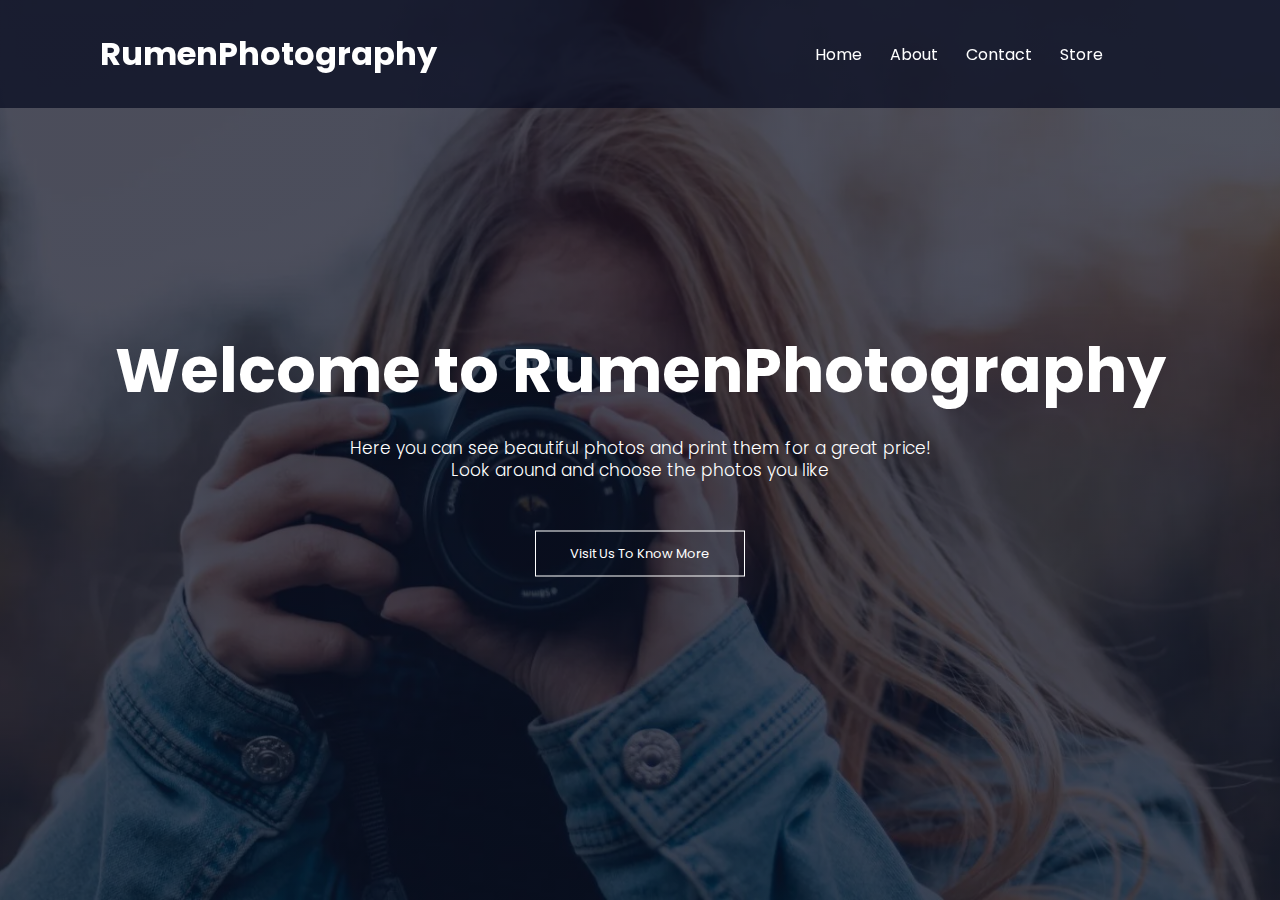
<file: uli/index.html>
<!DOCTYPE html>
<html lang="en">
<head>
    <meta charset="UTF-8">
    <meta name="viewport" content="width=device-width, initial-scale=1.0">
    <title>Document</title>
    <link rel="stylesheet" href="style.css">
    <link rel="stylesheet" href="https://cdnjs.cloudflare.com/ajax/libs/font-awesome/4.7.0/css/font-awesome.min.css">
    <link href="https://fonts.googleapis.com/css2?family=Poppins:wght@100;400;700&display=swap" rel="stylesheet">
</head>
<body>
    
    <header>
        <h2 class="title">RumenPhotography</h2>

        <nav >
            <div class="navigation">
            <a href="/uli/index.html">Home</a>
            <a href="/nikola/about.html">About</a>
            <a href="/uli/contact.html">Contact</a>
            <a href="/nikola/store.html">Store</a>
            </div>
        </nav>



    </header>
    <div class="text-box">
        <h1>Welcome to RumenPhotography</h1>
        <p>Here you can see beautiful photos and print them for a great price! <br>Look around and choose the photos you like</p>
        <a href="/nikola/about.html" class="hero-btn">Visit Us To Know More</a>
    </div>

</body>
</html>
</file>
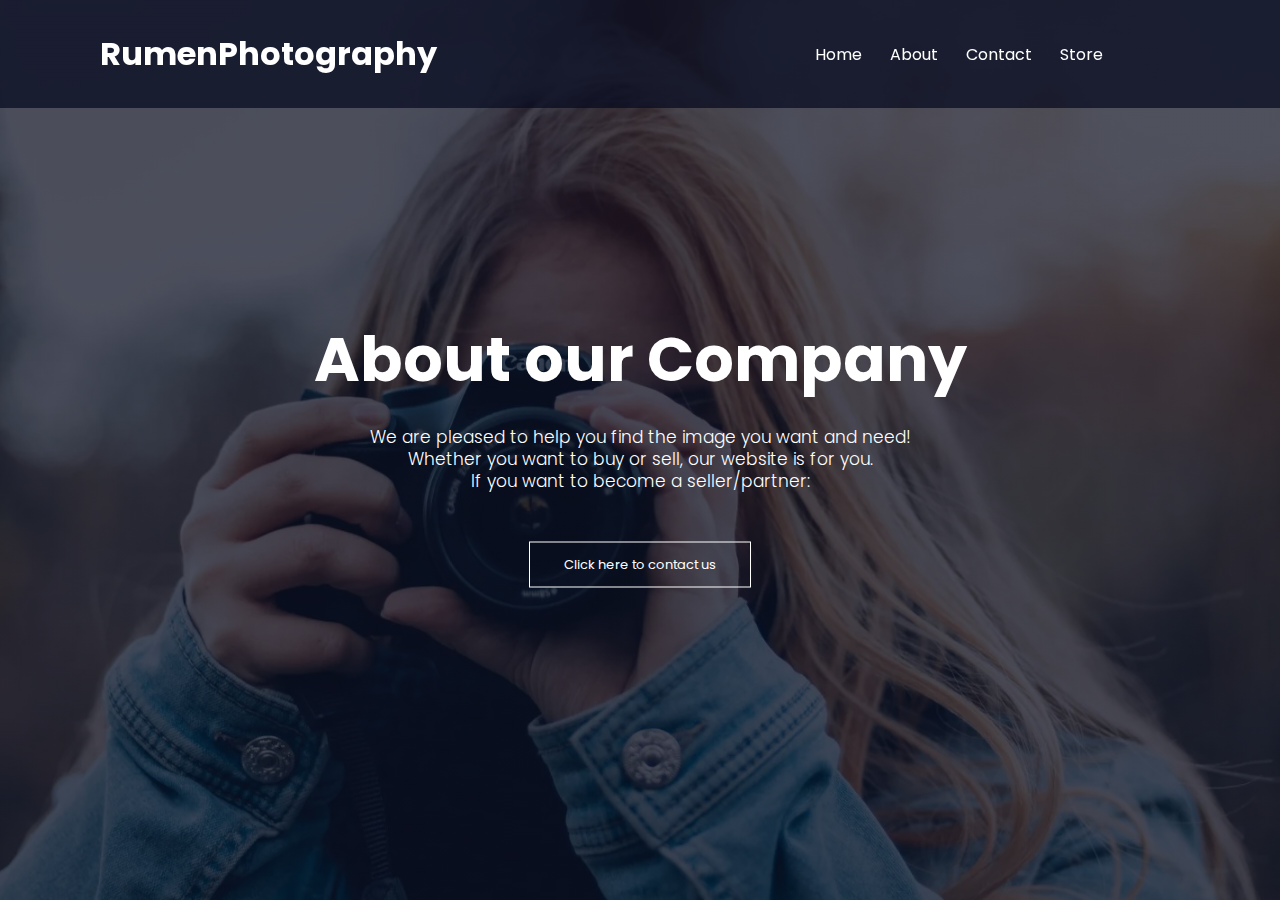
<file: nikola/about.html>
<!DOCTYPE html>
<html lang="en">
<head>
    <meta charset="UTF-8">
    <meta name="viewport" content="width=device-width, initial-scale=1.0">
    <title>Document</title>
    <link rel="stylesheet" href="/uli/style.css">
    <link rel="stylesheet" href="/nikola/storestyle.css">

    <link rel="stylesheet" href="https://cdnjs.cloudflare.com/ajax/libs/font-awesome/4.7.0/css/font-awesome.min.css">
    <link href="https://fonts.googleapis.com/css2?family=Poppins:wght@100;400;700&display=swap" rel="stylesheet">
</head>
<body>
    
    <header>
        <h2 class="title">RumenPhotography</h2>

        <nav >
            <div class="navigation">
                <a href="/uli/index.html">Home</a>
                <a href="/nikola/about.html">About</a>
                <a href="/uli/contact.html">Contact</a>
                <a href="/nikola/store.html">Store</a>
            </div>
        </nav>
    </header>

    <div class="text-box">
        <h1>About our Company</h1>
        <p>We are pleased to help you find the image you want and need! 
        <br> Whether you want to buy or sell, our website is for you. 
        <br> If you want to become a seller/partner: </p>
        <a href="/uli/contact.html" class="hero-btn">Click here to contact us</a>
    </div>

</body>
</html>
</file>
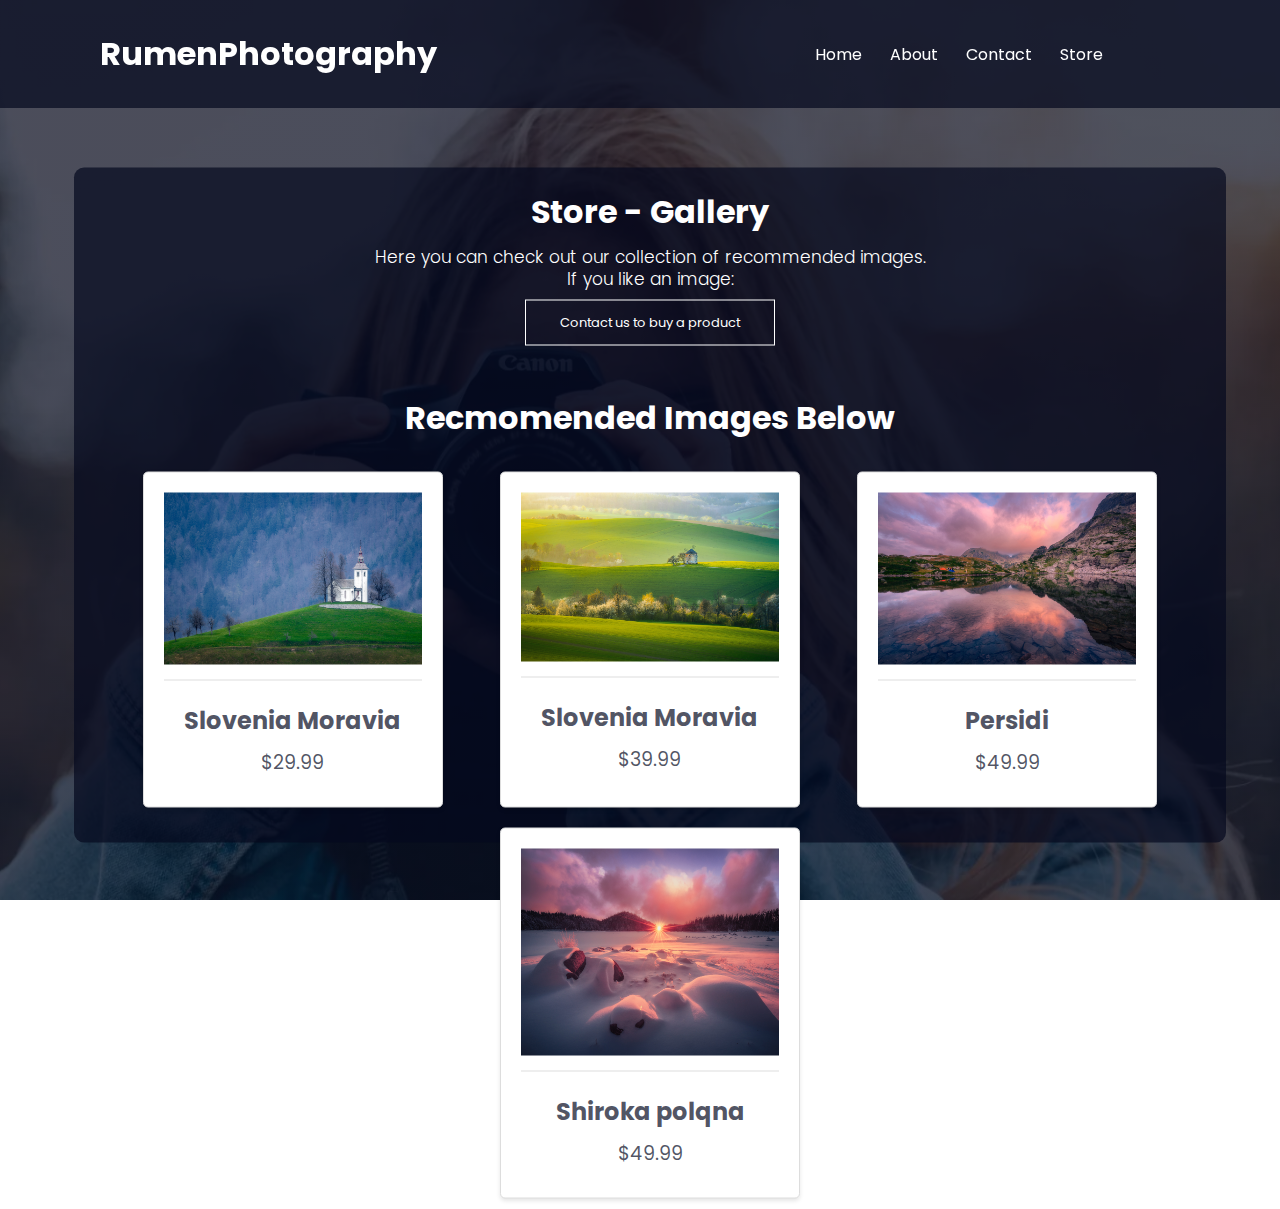
<file: nikola/store.html>
<!DOCTYPE html>
<html lang="en">
<head>
    <meta charset="UTF-8">
    <meta name="viewport" content="width=device-width, initial-scale=1.0">
    <title>Document</title>
    <link rel="stylesheet" href="/uli/style.css">
    <link rel="stylesheet" href="/nikola/storestyle.css">

    <link rel="stylesheet" href="https://cdnjs.cloudflare.com/ajax/libs/font-awesome/4.7.0/css/font-awesome.min.css">
    <link href="https://fonts.googleapis.com/css2?family=Poppins:wght@100;400;700&display=swap" rel="stylesheet">
</head>
<body>
    
    <header>
        <h2 class="title">RumenPhotography</h2>

        <nav >
            <div class="navigation">
            <a href="/uli/index.html">Home</a>
            <a href="/nikola/about.html">About</a>
            <a href="/uli/contact.html">Contact</a>
            <a href="/nikola/store.html">Store</a>
            </div>
        </nav>
    </header>

    <div class="store-frame">
        <h1>Store - Gallery</h1>
        <p> Here you can check out our collection of recommended images.
        <br> If you like an image: </p>
        <a href="/uli/contact.html" class="hero-btn">Contact us to buy a product</a>
        <h1> <br>Recmomended Images Below</h1>
        
        <div id="product-list"></div>
    </div>
    <script src="storescript.js"></script>
</body>
</html>
</file>
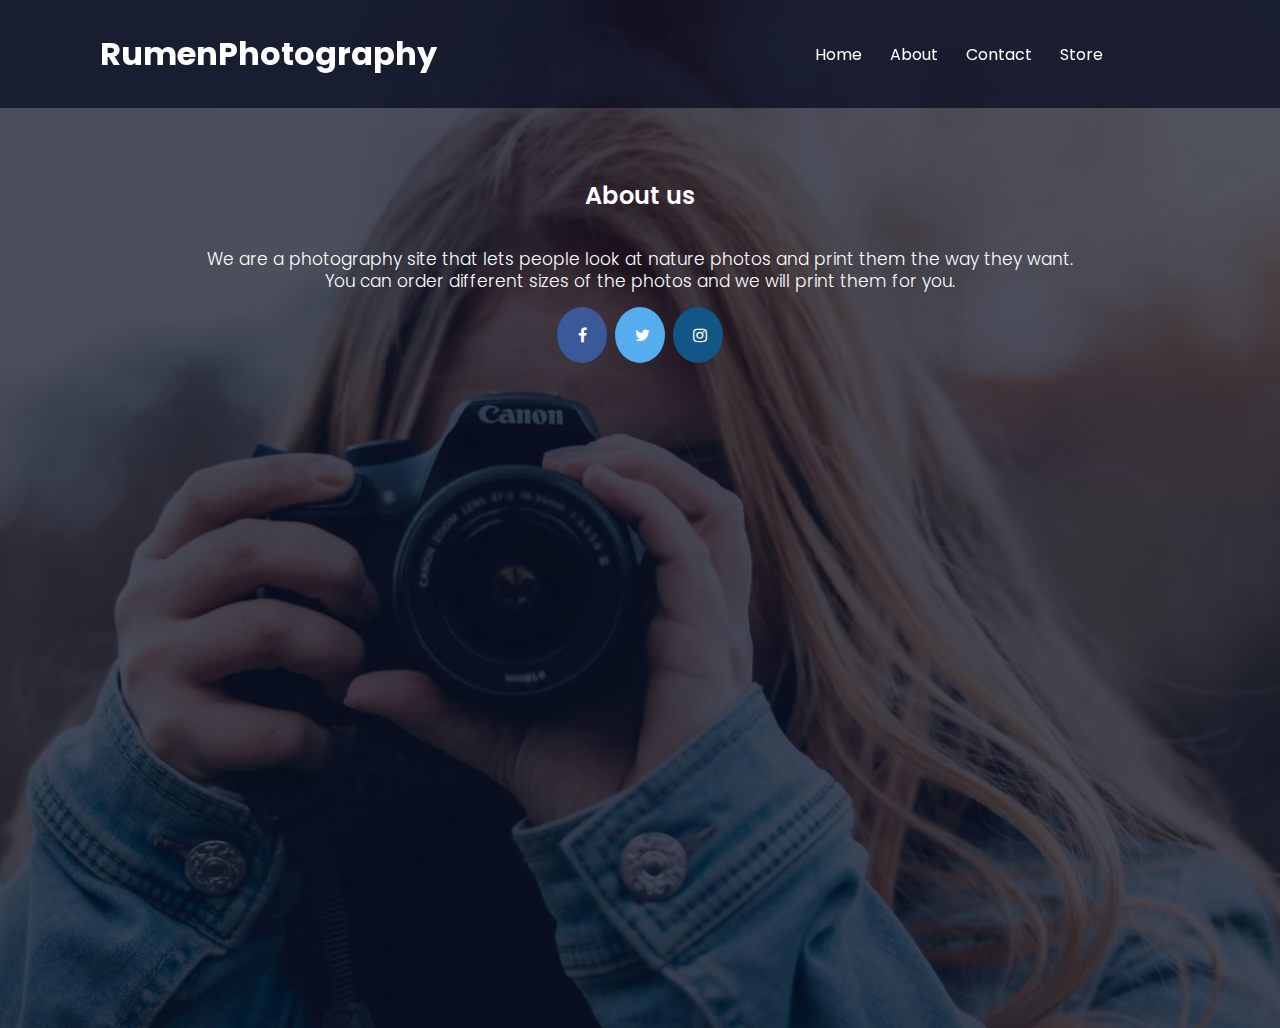
<file: uli/about.html>
<!DOCTYPE html>
<html lang="en">
<head>
    <meta charset="UTF-8">
    <meta name="viewport" content="width=device-width, initial-scale=1.0">
    <title>Document</title>
    <link rel="stylesheet" href="style.css">
    <link rel="stylesheet" href="https://cdnjs.cloudflare.com/ajax/libs/font-awesome/4.7.0/css/font-awesome.min.css">
    <link href="https://fonts.googleapis.com/css2?family=Poppins:ital,wght@0,100;0,200;0,300;0,400;0,500;0,600;0,700;0,800;0,900;1,100;1,200;1,300;1,400;1,500;1,600;1,700;1,800;&display=swap" rel="stylesheet">
</head>
<body>
    
    <header>
        <h2 class="title">RumenPhotography</h2>

        <nav >
            <div class="navigation">
            <a href="index.html">Home</a>
            <a href="about.html">About</a>
            <a href="contact.html">Contact</a>
            <a href="#">Store</a>
        </div>
        </nav>



    </header>


    <section class="footer">
        <h2>About us</h2>
        <p>We are a photography site that lets people look at nature photos and print them the way they want.
        <br>You can order different sizes of the photos and we will print them for you.</p>
        <div class="icons">
            <a href="#" class="fa fa-facebook"></a>
            <a href="#" class="fa fa-twitter"></a>
            <a href="#" class="fa fa-instagram"></a>
    
        </div>

    </section>

</body>
</html>
</file>
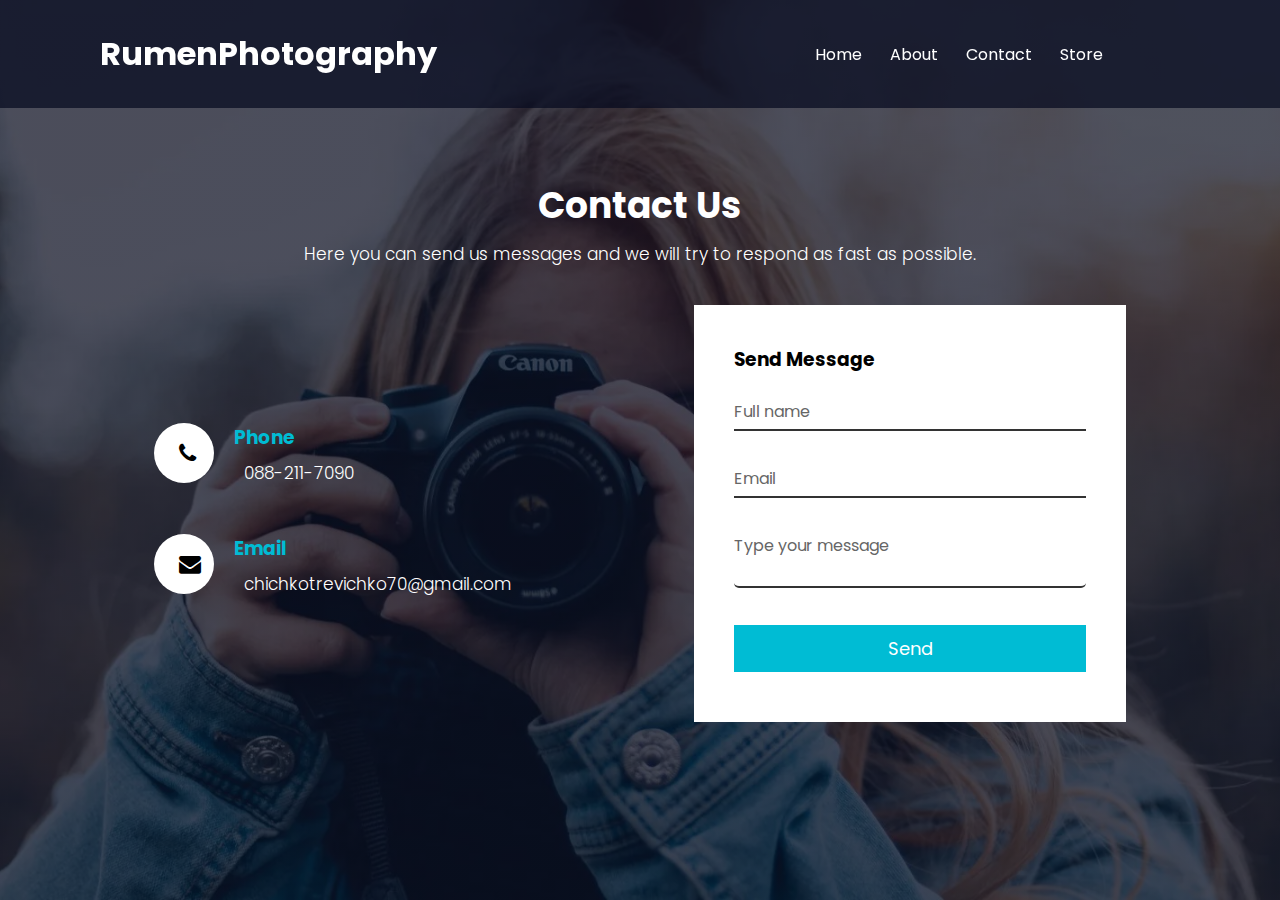
<file: uli/contact.html>
<!DOCTYPE html>
<!DOCTYPE html>
<html lang="en">
<head>
    <meta charset="UTF-8">
    <meta name="viewport" content="width=device-width, initial-scale=1.0">
    <title>Contact Us</title>
    <link rel="stylesheet" href="style.css">
    <link rel="stylesheet" href="https://cdnjs.cloudflare.com/ajax/libs/font-awesome/4.7.0/css/font-awesome.min.css">
    <link href="https://fonts.googleapis.com/css2?family=Poppins:wght@100;400;700&display=swap" rel="stylesheet">
</head>
<body>
    <header>
        <h2 class="title">RumenPhotography</h2>
        <nav>
            <div class="navigation">
                <a href="/uli/index.html">Home</a>
                <a href="/nikola/about.html">About</a>
                <a href="/uli/contact.html">Contact</a>
                <a href="/nikola/store.html">Store</a>
            </div>
        </nav>
    </header>
    <section class="contact">
        <div class="content">
            <h2>Contact Us</h2>
            <p>Here you can send us messages and we will try to respond as fast as possible.</p>
        </div>
        <div class="container">
            <div class="contactInfo">
                <div class="box">
                    <div class="icon"><i class="fa fa-phone"></i></div>
                    <div class="text">
                        <h3>Phone</h3>
                        <p>088-211-7090</p>
                    </div>
                </div>
                <div class="box">
                    <div class="icon"><i class="fa fa-envelope"></i></div>
                    <div class="text">
                        <h3>Email</h3>
                        <p>chichkotrevichko70@gmail.com</p>
                    </div>
                </div>
            </div>
            <div class="contactForm">
                <form onsubmit="sendEmail(); return false;">
                    <h3>Send Message</h3>
                    <div class="inputBox">
                        <input type="text" id="name" required>
                        <span>Full name</span>
                    </div>
                    <div class="inputBox">
                        <input type="email" id="email" required>
                        <span>Email</span>
                    </div>
                    <div class="inputBox">
                        <textarea id="message" required></textarea>
                        <span>Type your message</span>
                    </div>
                    <div class="inputBox">
                        <input type="submit" value="Send">
                    </div>
                </form>
            </div>
        </div>
    </section>
    <script src="contactus.js"></script>
    <script src="https://smtpjs.com/v3/smtp.js"></script>
</body>
</html>
</file>
<file: uli/style.css>
.poppins-medium {
    font-family: "Poppins", sans-serif;
    font-weight: 500;
    font-style: normal;
}

* {
    margin: 0;
    padding: 0;
    font-family: 'Poppins', sans-serif;
    box-sizing: border-box;
}

body {
    width: 100%;
    min-height: 100vh;
    background-image: linear-gradient(rgba(4, 9, 30, 0.7), rgba(4, 9, 30, 0.7)), url(/images/photography-background.jpg);
    background-position: center;
    background-size: cover;
    background-repeat: no-repeat;
}

header {
    background-color: rgba(4, 9, 30, 0.7);
    position: fixed;
    top: 0;
    left: 0;
    width: 100%;
    padding: 20px 100px;
    display: flex;
    justify-content: space-between;
    align-items: center; 
    z-index: 1000; 
}

.title {
    font-size: 2em;
    position: relative;
    color: white;
}

nav {
    padding: 2% 6%;
}

.navigation a {
    padding: 8px 12px;
    position: relative;
    font-size: 1em;
    text-decoration: none;
    color: white;
}

.navigation a::after {
    content: '';
    position: absolute;
    left: 0;
    width: 0%;
    height: 2px;
    background: white;
    display: block;
    margin: auto;
    transition: 0.5s;
}

.navigation a:hover::after {
    width: 100%;
}

.text-box {
    width: 90%;
    color: #fff;
    position: absolute;
    top: 50%;
    left: 50%;
    transform: translate(-50%, -50%);
    text-align: center;
}

.text-box h1 {
    font-size: 62px;
}

.text-box p {
    margin: 10px 0 40px;
    font-size: 17px;
    font-weight: 300;
    color: #fff;
}

.hero-btn {
    display: inline-block;
    text-decoration: none;
    color: #fff;
    border: 1px solid #fff;
    padding: 12px 34px;
    font-size: 13px;
    background: transparent;
    position: relative;
    cursor: pointer;
    transition: 1s;
}

.hero-btn:hover {
    border: 1px solid #f44336;
    background: #f44336;
    transition: 1s;
}

p {
    color: #fff;
    font-size: 17px;
    font-weight: 300;
    line-height: 22px;
    padding: 10px;
}

.footer {
    margin-top: 10%;
    width: 100%;
    text-align: center;
    padding: 30px 0;
}

.footer h2 {
    margin-bottom: 25px;
    margin-top: 20px;
    font-weight: 600;
    color: #fff;
}

.fa {
    padding: 20px;
    font-size: 30px;
    width: 50px;
    text-align: center;
    text-decoration: none;
    margin: 5px 2px;
    border-radius: 50%;
}

.fa:hover {
    opacity: 0.7;
}

.fa-facebook {
    background: #3B5998;
    color: white;
}

.fa-twitter {
    background: #55ACEE;
    color: white;
}

.fa-instagram {
    background: #125688;
    color: white;
}

.contact {
    position: relative;
    min-height: 100vh;
    padding: 50px 100px;
    display: flex;
    justify-content: center;
    align-items: center;
    flex-direction: column;
}

.contact .content {
    max-width: 800px;
    text-align: center;
}

.contact .content h2 {
    font-size: 36px;
    color: #fff;
}

.contact .content p {
    font-weight: 300;
    color: #fff;
}

.container {
    width: 100%;
    display: flex;
    justify-content: center;
    align-items: center;
    margin-top: 30px;
}

.container .contactInfo {
    width: 50%;
    display: flex;
    flex-direction: column;
}

.container .contactInfo .box {
    position: relative;
    padding: 20px 0;
    display: flex;
}

.container .contactInfo .box .icon {
    min-width: 60px;
    height: 60px;
    background: #fff;
    display: flex;
    justify-content: center;
    align-items: center;
    border-radius: 50%;
    font-size: 22px;
}

.container .contactInfo .box .text {
    font-weight: 300;
    color: #fff;
    display: flex;
    flex-direction: column;
    margin-left: 20px;
    font-size: 16px;
}

.container .contactInfo .box .text h3 {
    color: #00bcd4;
}

textarea {
    width: 100%;
    padding: 10px;
    margin-top: 10px;
    border: 1px solid #ccc;
    border-radius: 5px;
    resize: vertical;
    font-family: 'Poppins', sans-serif;
    font-size: 16px;
    line-height: 1.5;
    box-sizing: border-box;
    transition: border-color 0.3s ease;
}

textarea:focus {
    border-color: #007bff; 
    outline: none;
}

.contactForm {
    width: 40%;
    padding: 40px;
    background: #fff;
}

.contactForm h2 {
    font-size: 30px;
    color: #333;
    font-weight: 500;
}

.contactForm .inputBox {
    position: relative;
    width: 100%;
    margin-top: 10px;
}

.contactForm .inputBox input,
.contactForm .inputBox textarea {
    width: 100%;
    padding: 5px 0;
    font-size: 16px;
    margin: 10px 0;
    border: none;
    border-bottom: 2px solid #333;
    outline: none;
    resize: none;
}

.contactForm .inputBox span {
    position: absolute;
    left: 0;
    padding: 5px 0;
    font-size: 16px;
    margin: 10px 0;
    pointer-events: none;
    transition: 0.5s;
    color: #666;
}
.contactForm .inputBox input:focus ~ span,
.contactForm .inputBox input:valid ~ span,
.contactForm .inputBox textarea:focus ~ span,
.contactForm .inputBox textarea:valid ~ span {
    color: #e91e63;
    font-size: 12px;
    transform: translateY(-20px);
}

.contactForm .inputBox input[type="submit"] {
    width: 100%;
    background: #00bcd4;
    color: #fff;
    border: none;
    cursor: pointer;
    padding: 10px;
    font-size: 18px;
}
</file>
<file: nikola/storestyle.css>
.store-frame{
    transform: translate(-50%, -50%);
    color: #fff;
    text-align: center;
    width: 90%;
    height: 75%;
    position: absolute;
    top: 55%;
    left: 50%;
    flex: 1;
    margin: 10px;
    background-color: rgba(4, 9, 30, 0.7);
    padding: 20px;
    border-radius: 10px;
}

#product-list {
    display: flex;
    flex-wrap: wrap;
    justify-content: space-around;
    margin: 20px;
}

.product {
    background: #fff;
    border: 1px solid #ddd;
    border-radius: 5px;
    box-shadow: 0 2px 4px rgba(0, 0, 0, 0.1);
    margin: 10px;
    width: 300px;
    text-align: center;
    padding: 20px;
    box-sizing: border-box;
}

.product img {
    max-width: 100%;
    border-bottom: 1px solid #ddd;
    padding-bottom: 15px;
    margin-bottom: 15px;
}

.product h2 {
    font-size: 1.5em;
    margin: 0 0 10px;
}

.product p {
    color: rgba(4, 9, 30, 0.7);
}

.product .price {
    font-size: 1.2em;
    color: rgba(4, 9, 30, 0.7);
    margin: 10px 0;
}
h2{
    color: rgba(4, 9, 30, 0.7);
}
</file>
